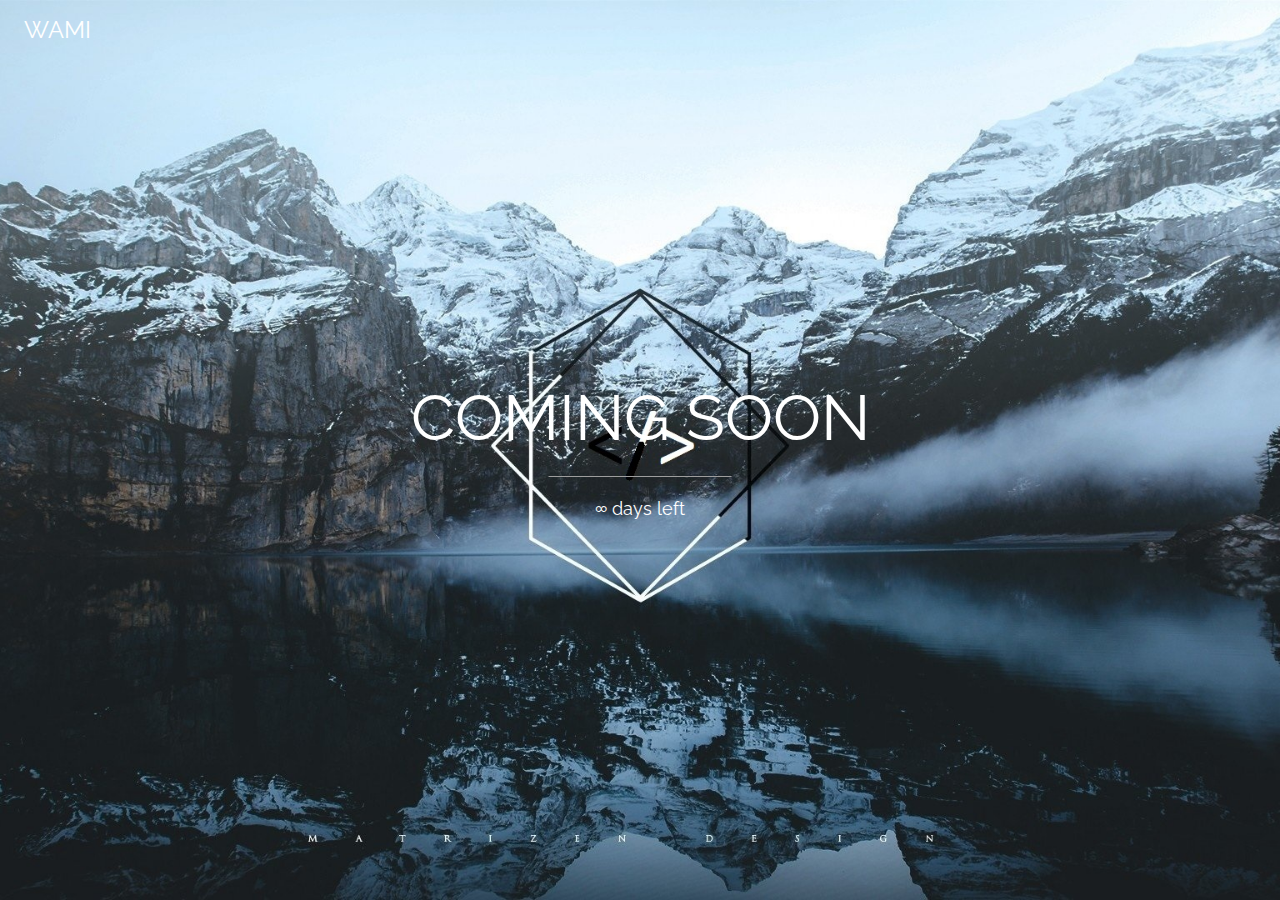
<file: index.html>
<!DOCTYPE html>
<html>
<title>COMING SOON</title>
<meta charset="UTF-8">
<meta name="viewport" content="width=device-width, initial-scale=1">
<link rel="stylesheet" href="https://www.w3schools.com/w3css/4/w3.css">
<link rel="stylesheet" href="https://fonts.googleapis.com/css?family=Raleway">
<style>
body,h1 {font-family: "Raleway", sans-serif}
body, html {height: 100%}
.bgimg {
    background-image: url('./public/images/bg-code-white-black.jpg');
    min-height: 100%;
    background-position: center;
    background-size: cover;
}
</style>
<body>

<div class="bgimg w3-display-container w3-animate-opacity w3-text-white">
  <div class="w3-display-topleft w3-padding-large w3-xlarge">
    WAMI
  </div>
  <div class="w3-display-middle">
    <h1 class="w3-jumbo w3-animate-top">COMING SOON</h1>
    <hr class="w3-border-grey" style="margin:auto;width:40%">
    <p class="w3-large w3-center">∞ days left</p>
  </div>
</div>

</body>
</html>
</file>
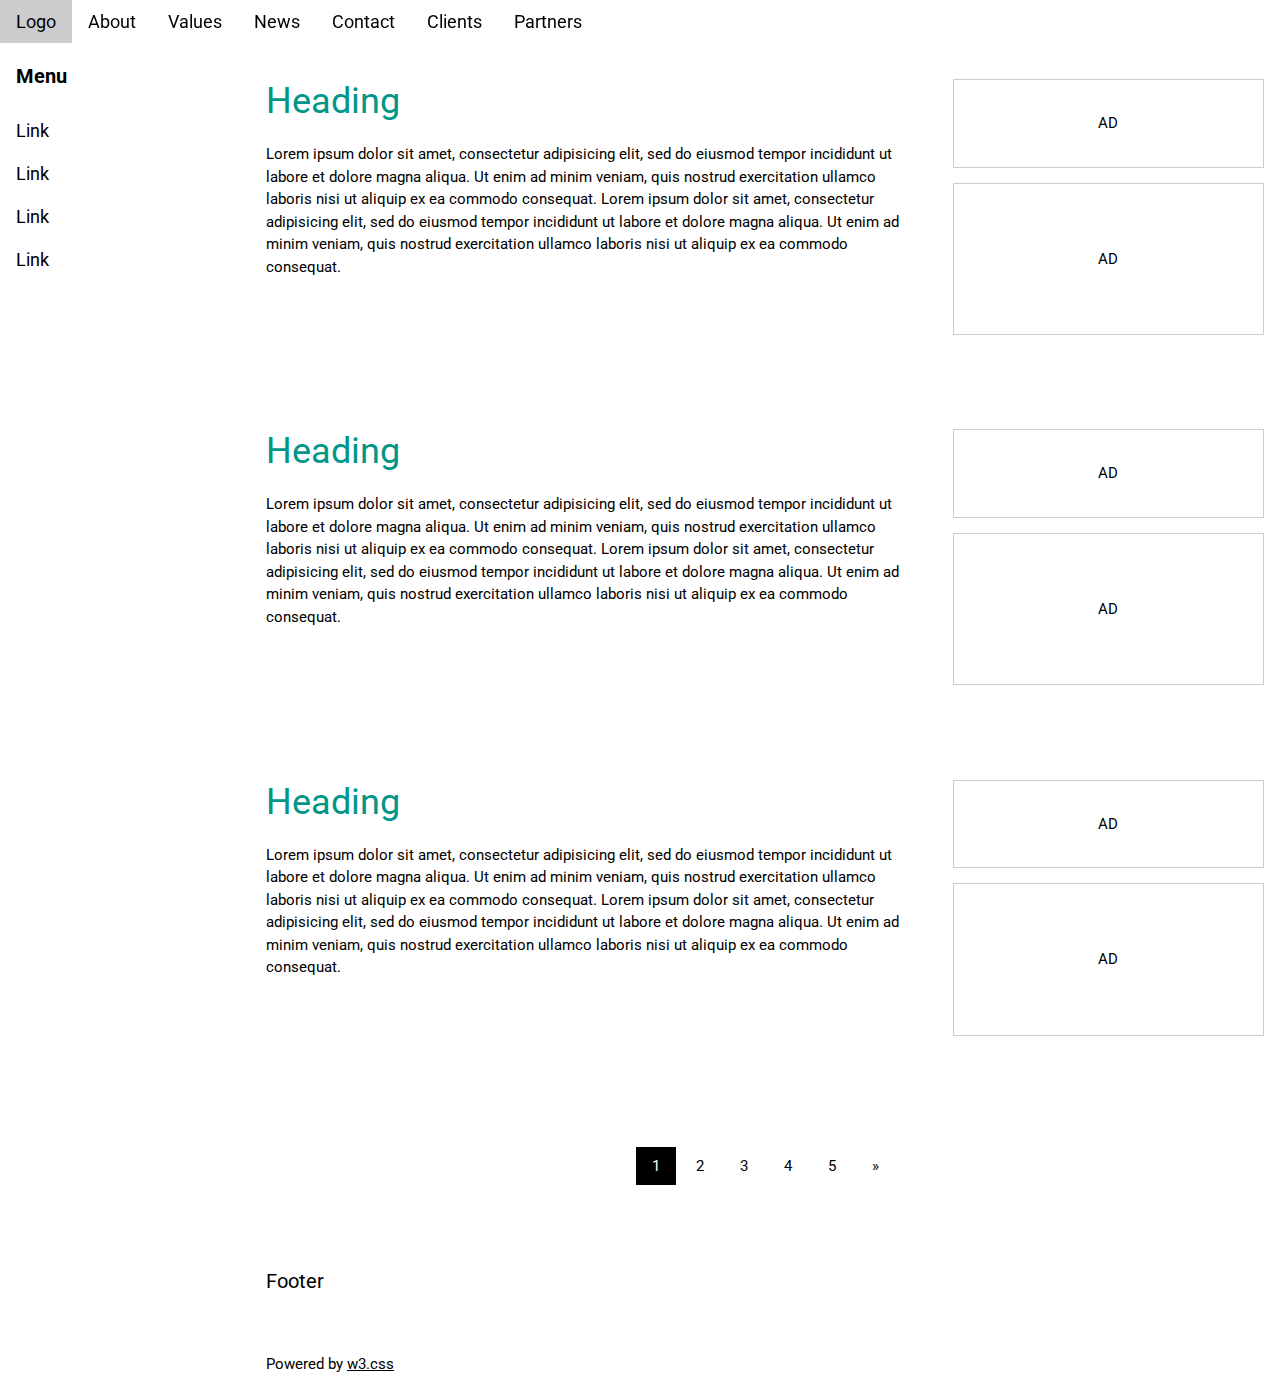
<file: blogs/index.html>
<!DOCTYPE html>
<html>
<title>W3.CSS Template</title>
<meta charset="UTF-8">
<meta name="viewport" content="width=device-width, initial-scale=1">
<link rel="stylesheet" href="https://www.w3schools.com/w3css/4/w3.css">
<link rel="stylesheet" href="https://www.w3schools.com/lib/w3-theme-black.css">
<link rel="stylesheet" href="https://fonts.googleapis.com/css?family=Roboto">
<link rel="stylesheet" href="https://cdnjs.cloudflare.com/ajax/libs/font-awesome/4.7.0/css/font-awesome.min.css">
<style>
html,body,h1,h2,h3,h4,h5,h6 {font-family: "Roboto", sans-serif;}
.w3-sidebar {
  z-index: 3;
  width: 250px;
  top: 43px;
  bottom: 0;
  height: inherit;
}
</style>
<body>

<!-- Navbar -->
<div class="w3-top">
  <div class="w3-bar w3-theme w3-top w3-left-align w3-large">
    <a class="w3-bar-item w3-button w3-right w3-hide-large w3-hover-white w3-large w3-theme-l1" href="javascript:void(0)" onclick="w3_open()"><i class="fa fa-bars"></i></a>
    <a href="#" class="w3-bar-item w3-button w3-theme-l1">Logo</a>
    <a href="#" class="w3-bar-item w3-button w3-hide-small w3-hover-white">About</a>
    <a href="#" class="w3-bar-item w3-button w3-hide-small w3-hover-white">Values</a>
    <a href="#" class="w3-bar-item w3-button w3-hide-small w3-hover-white">News</a>
    <a href="#" class="w3-bar-item w3-button w3-hide-small w3-hover-white">Contact</a>
    <a href="#" class="w3-bar-item w3-button w3-hide-small w3-hide-medium w3-hover-white">Clients</a>
    <a href="#" class="w3-bar-item w3-button w3-hide-small w3-hide-medium w3-hover-white">Partners</a>
  </div>
</div>

<!-- Sidebar -->
<nav class="w3-sidebar w3-bar-block w3-collapse w3-large w3-theme-l5 w3-animate-left" id="mySidebar">
  <a href="javascript:void(0)" onclick="w3_close()" class="w3-right w3-xlarge w3-padding-large w3-hover-black w3-hide-large" title="Close Menu">
    <i class="fa fa-remove"></i>
  </a>
  <h4 class="w3-bar-item"><b>Menu</b></h4>
  <a class="w3-bar-item w3-button w3-hover-black" href="#">Link</a>
  <a class="w3-bar-item w3-button w3-hover-black" href="#">Link</a>
  <a class="w3-bar-item w3-button w3-hover-black" href="#">Link</a>
  <a class="w3-bar-item w3-button w3-hover-black" href="#">Link</a>
</nav>

<!-- Overlay effect when opening sidebar on small screens -->
<div class="w3-overlay w3-hide-large" onclick="w3_close()" style="cursor:pointer" title="close side menu" id="myOverlay"></div>

<!-- Main content: shift it to the right by 250 pixels when the sidebar is visible -->
<div class="w3-main" style="margin-left:250px">

  <div class="w3-row w3-padding-64">
    <div class="w3-twothird w3-container">
      <h1 class="w3-text-teal">Heading</h1>
      <p>Lorem ipsum dolor sit amet, consectetur adipisicing elit, sed do eiusmod tempor incididunt ut labore et dolore magna aliqua. Ut enim ad minim veniam, quis nostrud exercitation ullamco laboris nisi ut aliquip ex ea commodo consequat. Lorem ipsum
        dolor sit amet, consectetur adipisicing elit, sed do eiusmod tempor incididunt ut labore et dolore magna aliqua. Ut enim ad minim veniam, quis nostrud exercitation ullamco laboris nisi ut aliquip ex ea commodo consequat.</p>
    </div>
    <div class="w3-third w3-container">
      <p class="w3-border w3-padding-large w3-padding-32 w3-center">AD</p>
      <p class="w3-border w3-padding-large w3-padding-64 w3-center">AD</p>
    </div>
  </div>

  <div class="w3-row">
    <div class="w3-twothird w3-container">
      <h1 class="w3-text-teal">Heading</h1>
      <p>Lorem ipsum dolor sit amet, consectetur adipisicing elit, sed do eiusmod tempor incididunt ut labore et dolore magna aliqua. Ut enim ad minim veniam, quis nostrud exercitation ullamco laboris nisi ut aliquip ex ea commodo consequat. Lorem ipsum
        dolor sit amet, consectetur adipisicing elit, sed do eiusmod tempor incididunt ut labore et dolore magna aliqua. Ut enim ad minim veniam, quis nostrud exercitation ullamco laboris nisi ut aliquip ex ea commodo consequat.</p>
    </div>
    <div class="w3-third w3-container">
      <p class="w3-border w3-padding-large w3-padding-32 w3-center">AD</p>
      <p class="w3-border w3-padding-large w3-padding-64 w3-center">AD</p>
    </div>
  </div>

  <div class="w3-row w3-padding-64">
    <div class="w3-twothird w3-container">
      <h1 class="w3-text-teal">Heading</h1>
      <p>Lorem ipsum dolor sit amet, consectetur adipisicing elit, sed do eiusmod tempor incididunt ut labore et dolore magna aliqua. Ut enim ad minim veniam, quis nostrud exercitation ullamco laboris nisi ut aliquip ex ea commodo consequat. Lorem ipsum
        dolor sit amet, consectetur adipisicing elit, sed do eiusmod tempor incididunt ut labore et dolore magna aliqua. Ut enim ad minim veniam, quis nostrud exercitation ullamco laboris nisi ut aliquip ex ea commodo consequat.</p>
    </div>
    <div class="w3-third w3-container">
      <p class="w3-border w3-padding-large w3-padding-32 w3-center">AD</p>
      <p class="w3-border w3-padding-large w3-padding-64 w3-center">AD</p>
    </div>
  </div>

  <!-- Pagination -->
  <div class="w3-center w3-padding-32">
    <div class="w3-bar">
      <a class="w3-button w3-black" href="#">1</a>
      <a class="w3-button w3-hover-black" href="#">2</a>
      <a class="w3-button w3-hover-black" href="#">3</a>
      <a class="w3-button w3-hover-black" href="#">4</a>
      <a class="w3-button w3-hover-black" href="#">5</a>
      <a class="w3-button w3-hover-black" href="#">&raquo;</a>
    </div>
  </div>

  <footer id="myFooter">
    <div class="w3-container w3-theme-l2 w3-padding-32">
      <h4>Footer</h4>
    </div>

    <div class="w3-container w3-theme-l1">
      <p>Powered by <a href="https://www.w3schools.com/w3css/default.asp" target="_blank">w3.css</a></p>
    </div>
  </footer>

<!-- END MAIN -->
</div>

<script>
// Get the Sidebar
var mySidebar = document.getElementById("mySidebar");

// Get the DIV with overlay effect
var overlayBg = document.getElementById("myOverlay");

// Toggle between showing and hiding the sidebar, and add overlay effect
function w3_open() {
    if (mySidebar.style.display === 'block') {
        mySidebar.style.display = 'none';
        overlayBg.style.display = "none";
    } else {
        mySidebar.style.display = 'block';
        overlayBg.style.display = "block";
    }
}

// Close the sidebar with the close button
function w3_close() {
    mySidebar.style.display = "none";
    overlayBg.style.display = "none";
}
</script>

</body>
</html>
</file>
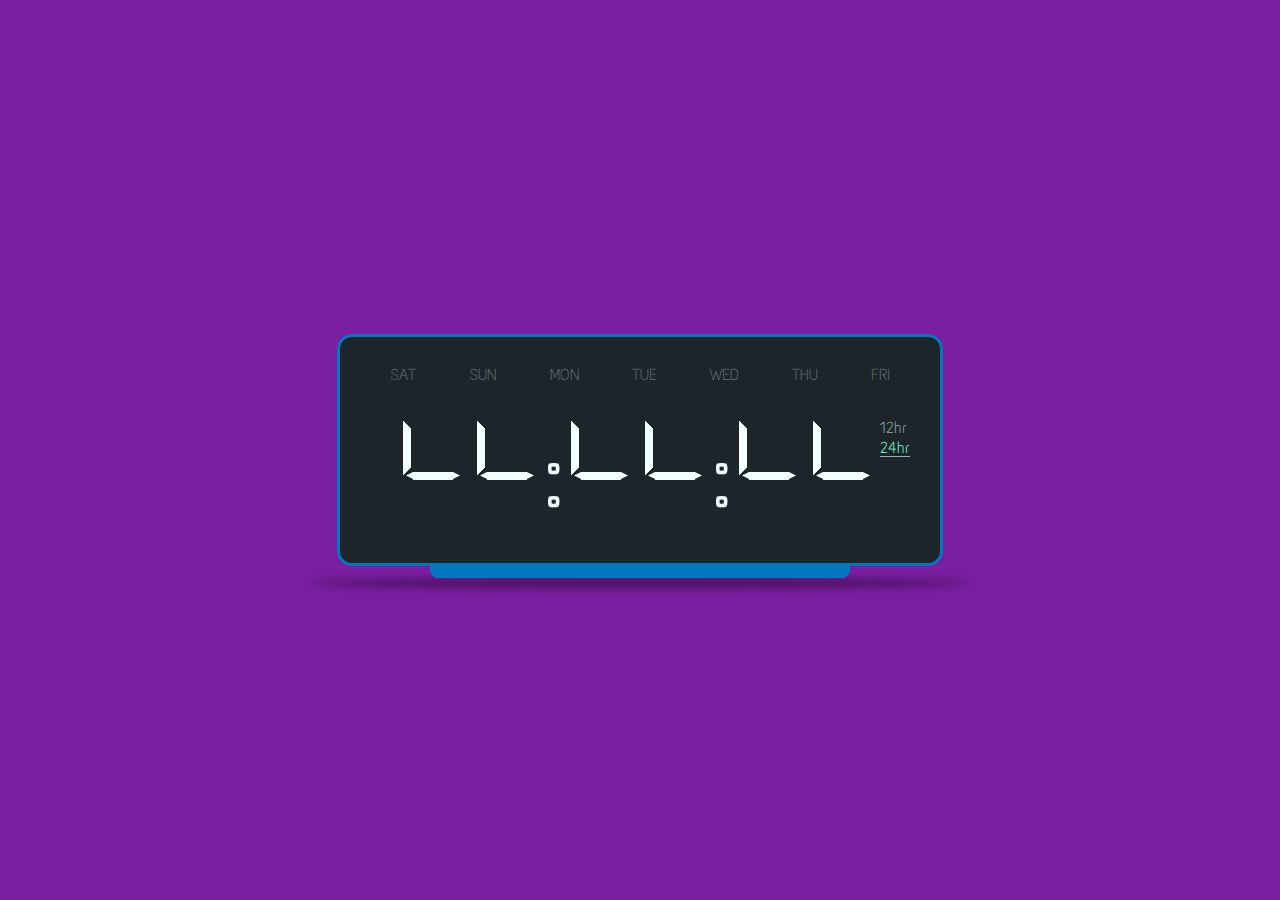
<file: timer.html>
<html>
<head>
        <link href="https://fonts.googleapis.com/css?family=Orbitron|Text+Me+One" rel="stylesheet">
        <style>
        /* Css Reset */

html, body, div, span, applet, object, iframe,
h1, h2, h3, h4, h5, h6, p, blockquote, pre,
a, abbr, acronym, address, big, cite, code,
del, dfn, em, img, ins, kbd, q, s, samp,
small, strike, strong, sub, sup, tt, var,
b, u, i, center,
dl, dt, dd, ol, ul, li,
fieldset, form, label, legend,
table, caption, tbody, tfoot, thead, tr, th, td,
article, aside, canvas, details, embed, 
figure, figcaption, footer, header, hgroup, 
menu, nav, output, ruby, section, summary,
time, mark, audio, video {
    margin: 0;
    padding: 0;
    border: 0;
    font-size: 100%;
    font: inherit;
    vertical-align: baseline;
}
/* HTML5 display-role reset for older browsers */
article, aside, details, figcaption, figure, 
footer, header, hgroup, menu, nav, section {
    display: block;
}
body {
    line-height: 1;
}
ol, ul {
    list-style: none;
}
blockquote, q {
    quotes: none;
}
blockquote:before, blockquote:after,
q:before, q:after {
    content: '';
    content: none;
}
table {
    border-collapse: collapse;
    border-spacing: 0;
}

/* Css Code */

body{
    background-color: #7B1FA2;
    font-family: 'Text Me One', sans-serif;
}

.container{
    width: 90%;
    max-width: 1400px;
    position: absolute;
    top: 50%;
    left: 50%;
    transform: translate(-50%,-50%);
    display: flex;
    justify-content: center;
}

.ClockHolder{
    width: 500px;
    background-color: #1b252a;
    padding: 30px 50px;
    border-radius: 15px;
    border: 3px solid #0277BD;
    position: relative;
}

.ClockHolder::after{
    content: " ";
    position: absolute;
    bottom: -15px;
    left: 50%;
    width: 70%;
    height: 15px;
    background-color: #0277bd;
    transform: translate(-50%,0);
    border-radius: 3px 3px 8px 8px;
}

.ClockHolder::before{

}

.WeekDays{
    display: flex;
    width: 100%;
    justify-content: space-between;
    text-transform: uppercase;
    color: #646c72;
    cursor: default;
}

.WeekDays .active{
    color: aliceblue;
    position: relative;
}

.WeekDays .active::after{
    content: "";
    position: absolute;
    bottom: -3px;
    left: 0;
    height: 2px;
    width: 100%;
    background-color: aliceblue;
}

.Numbers,
.TimeHolder{
    display: flex;
    justify-content: space-around;
    width: 100%;
    padding: 20px 0 5px;
    align-items: flex-end;
}

.NumberHolder{
    position: relative;
    width: 60px;
    height: 95px;
}

.d1 , .d2 , .d3 , .d4 , .d5 , .d6 , .d7{
    width: 8px;
    height: 40px;
    background-color: azure;
    position: absolute;
}

.d1::after , .d2::after , .d3::after , .d4::after , .d5::after , .d6::after , .d7::after{
    content: "";
    position: absolute;
    background-color: azure;
    width: 7px;
    height: 7px;
    top: -7px;
    left: 0;
    clip-path: polygon(0 0, 0% 100%, 100% 100%);
}


.d1::before , .d2::before , .d3::before , .d4::before , .d5::before , .d6::before , .d7::before{
    content: "";
    position: absolute;
    background-color: azure;
    width: 7px;
    height: 7px;
    bottom: -7px;
    left: 0;
    clip-path: polygon(0 0, 100% 0, 0 100%);
}
.d7{
    top: 50%;
    left: 50%;
    transform: translate(-50%,-50%) rotate(90deg);
}

.d7::before{
    clip-path: polygon(0 0, 100% 0, 50% 100%);
}

.d7::after{
    clip-path: polygon(0 100%, 100% 100%, 50% 0);
}

@keyframes From01{
    from{
        top: 0;
        left: 0;
    }
    to{
        top: 0;
        left: calc( 100% - 7px );
        transform: rotate(180deg);
    }
}
@keyframes From02{
    from{
        bottom: 0;
        left: 0;
    }
    to{
        bottom: 0;
        left: calc(100% - 7px);
        transform: rotate(180deg);
    }
}
@keyframes From05{
    from{
        top: -22px;
        left: 7px;
        transform: rotate(90deg) translate(-50%,-50%);
    }
    to{
        top: 0;
        left: calc(100% - 7px);
        transform: rotate(180deg);
    }
}
@keyframes From06{
    from{
        bottom: -22px;
        left: 7px;
        transform: rotate(-90deg) translate(-50%,50%);
    }
    to{
        bottom: 0;
        left: calc(100% - 7px);
        transform: rotate(180deg) translate(0,0);
    }
}
.TimeOptions{
    display: flex;
    flex-direction: column;
    color: aliceblue;
}

.Numbers>span{
    font-size: 100px;
    color: aliceblue;
}

.NumberHolder{
    margin: 0 7px;    
}

.Formats span{
    display: none;
    color: aliceblue;
    font-size: 2em;
    cursor: default;
}

.Formats .active{
    display: block;
}

.Type{
    display: flex;
    flex-direction: column;
    color: #98afaf;
}

.Type span{
    position: relative;
    margin: 2px 0;
    cursor: pointer;
}

.Type span::before{
    content: "";
    position: absolute;
    bottom: -1px;
    left: 0;
    width: 0;
    height: 1px;
    background-color: #98afaf;
    transition: all .4s ease;
}

.Type span:hover::before{
    width: 100%;
}

.TimeFormat{
    display: flex;
    flex-direction: column;
    justify-content: space-between;
    height: 110px;
}

.Type .active{
    color: aquamarine;    
}

.Type .active::after{
    content: "\f053";
    font-weight: 900;
    font-family: "Font Awesome 5 Free";
    position: absolute;
    top: 50%;
    right: -20px;
    transform: translate(-50%,-50%);
}

.Type .active::before{
    width: 100%;
}

.TimeOptions i{
    margin: 10px 3px;
    position: relative;
    cursor: pointer;
}

.TimeOptions i::after {
    display: block;
    opacity: 0;
    pointer-events: none;
    position: absolute;
    background: #fff;
    color: #646464;
    content: attr(data-title);
    font-size: 12px;
    padding: 3px 11px;
    top: -45%;
    left: 50%;
    white-space: nowrap;
    transform: translate(-50%,-50%) scale3d(.2,.2,1);
    transition: all .35s ease-in-out;
    line-height: initial;
    border-radius: 100px;
    z-index: 20;
}

.control{
    display: none;
    color: #F0FFFF;
    position: relative;
    margin-left: 10px
}

.control span{
    position: relative;
    cursor: pointer;
    text-align: center;
    display: none;
    margin-bottom: 20px;
}

.control .Pause{
    display: none;
}
.control span.active{
    display: block;
}

.control span i{
    margin-bottom: 5px;
}

.TimeOptions i:hover::after {
    opacity: 1;
    transform: translate(-50%,-50%) scale3d(1,1,1);
}

.StopWatch .Type,.StopWatch .Formats,.Alarm .Type,.Alarm .Formats{
    display: none;
}

.StopWatch .control,.Alarm .control{
    display: block;
}

.ClockHolder::before{
    content: "";
    position: absolute;
    width: 110%;
    height: 10px;
    background-color: #00000077;
    bottom: -25px;
    left: -5%;
    border-radius: 100%;
    filter: blur(5px);
}

.AlarmInput{
    display: none;
}

.AlarmInput input{
    height: 100px;
    font-size: 100px;
    max-width: 400px;
    font-family: 'Orbitron', sans-serif;
    background-color: #1b252a;
    border: none;
    padding: 5px 20px;
    color: azure;
    letter-spacing: 5px;
    position: relative;
}

.AlarmInput input:focus{
    border: 1px solid #fff;
}

.Alarm .AlarmInput{
    display: block;
}
.Alarm .AlarmInput.DisNone{
    display: none;
}

.AlarmInput input::-webkit-input-placeholder { /* Chrome/Opera/Safari */
    font-size: 30px;
}
.AlarmInput input::-moz-placeholder { /* Firefox 19+ */
    font-size: 30px;
}
.AlarmInput input:-ms-input-placeholder { /* IE 10+ */
    font-size: 30px;
}
.AlarmInput input:-moz-placeholder { /* Firefox 18- */
    font-size: 30px;
}

.show1 .d1{
    animation: From01 .35s ease 1 forwards;
}
.show1 .d2{
    animation: From02 .35s ease 1 forwards;
}
.show1 .d3{
    top: 0;
    left: calc( 100% - 7px );
    transform: rotate(180deg);
}
.show1 .d4{
    bottom: 0;
    left: calc(100% - 7px);
    transform: rotate(180deg);
}

.show1 .d5{
    animation: From05 .35s ease 1 forwards;
}
.show1 .d6{
    animation: From06 .35s ease 1 forwards;
}
.show1 .d7{
    opacity: 0;
}

.show2 .d1{
    top: 0;
    left: calc( 100% - 7px );
    transform: rotate(180deg);
}
.show2 .d2{
    animation: From12 .35s ease 1 forwards;
}
.show2 .d3{
    top: 0;
    left: calc( 100% - 7px );
    transform: rotate(180deg);
}
.show2 .d4{
    animation: From16 .35s ease 1 forwards;
}
.show2 .d5{
    animation: From15 .35s ease 1 forwards;
}
.show2 .d6{
    animation: From16 .35s ease 1 forwards;
}
.show2 .d7{
    opacity: 1;
    transition: opacity .35s ease;
}

@keyframes From12{
    from{
        bottom: 0;
        left: calc(100% - 7px);
        transform: rotate(180deg);
    }
    to{
        bottom: 0;
        left: 0;
    }
}
@keyframes From15{
    from{
        top: 0;
        left: calc(100% - 7px);
        transform: rotate(180deg);
    }
    to{
        top: -22px;
        left: 7px;
        transform: rotate(90deg) translate(-50%,-50%);
    }
}
@keyframes From16{
    from{
        bottom: 0;
        left: calc(100% - 7px);
        transform: rotate(180deg) translate(0,0);
    }
    to{
        bottom: -22px;
        left: 7px;
        transform: rotate(-90deg) translate(-50%,50%);
    }
}
.show3 .d1{
    top: 0;
    left: calc( 100% - 7px );
    transform: rotate(180deg);
}
.show3 .d2{
    animation: From22 .35s ease 1 forwards;
}
.show3 .d3{
    top: 0;
    right: 0;
    transform: rotate(180deg);
}
.show3 .d4{
    animation: From24 .35s ease 1 forwards;
}

.show3 .d5{
    top: -22px;
    left: 7px;
    transform: rotate(90deg) translate(-50%,-50%);
}
.show3 .d6{
    animation: From24 .35s ease 1 forwards;
}
.show3 .d7{
    opacity: 1;
    transition: opacity .35s ease;
}

@keyframes From22{
    from{
        bottom: 0;
        left: 0;
    }
    to{
        bottom: -22px;
        left: 7px;
        transform: rotate(-90deg) translate(-50%,50%);
    }
}
@keyframes From24{
    from{
        bottom: -22px;
        left: 7px;
        transform: rotate(-90deg) translate(-50%,50%);
    }
    to{
        bottom: 0;
        right: 0;
        transform: rotate(180deg) translate(0,0);
    }
}
.show4 .d1{
    animation: From31 .35s ease 1 forwards;
}
.show4 .d2{
    top: 0;
    right: 0;
    transform: rotate(180deg);
}
.show4 .d3{
    top: 0;
    right: 0;
    transform: rotate(180deg);
}
.show4 .d4{
    bottom: 0;
    right: 0;
    transform: rotate(180deg);
}

.show4 .d5{
    animation: From31 .35s ease 1 forwards;
}
.show4 .d6{
    animation: From36 .35s ease 1 forwards;
}
.show4 .d7{
    opacity: 1;
    transition: opacity .35s ease;
}

@keyframes From31{
    from{
        top: -22px;
        left: 7px;
        transform: rotate(90deg) translate(-50%,-50%);
    }
    to{
        top: 0;
        left: 0;
    }
}
@keyframes From32{
    from{
        bottom: 0;
        left: 0;
    }
    to{
        bottom: -22px;
        left: 7px;
        transform: rotate(-90deg) translate(-50%,50%);
    }
}
@keyframes From36{
    from{
        bottom: -22px;
        left: 7px;
        transform: rotate(-90deg) translate(-50%,50%);
    }
    to{
        bottom: 0;
        right: 0;
        transform: rotate(180deg) translate(0,0);
    }
}
.show5 .d1{
    top: 0;
    left: 0;
}
.show5 .d2{
    bottom: 0;
    right: 0;
    transform: rotate(180deg);
}
.show5 .d3{
    animation: From43 .35s ease 1 forwards;
}
.show5 .d4{
    bottom: 0;
    right: 0;
    transform: rotate(180deg);
}

.show5 .d5{
    animation: From43 .35s ease 1 forwards;
}
.show5 .d6{
    animation: From46 .35s ease 1 forwards;
}
.show5 .d7{
    opacity: 1;
    transition: opacity .35s ease;
}

@keyframes From43{
    from{
        top: 0;
        right: 0;
        transform: rotate(180deg) translate(0,0);
    }
    to{
        top: -22px;
        left: 7px;
        transform: rotate(90deg) translate(-50%,-50%);
    }
}
@keyframes From42{
    from{
        bottom: 0;
        left: 0;
    }
    to{
        bottom: -22px;
        left: 7px;
        transform: rotate(-90deg) translate(-50%,50%);
    }
}
@keyframes From46{
    from{
        bottom: 0;
        right: 0;
        transform: rotate(180deg) translate(0,0);
    }
    to{
        bottom: -22px;
        left: 7px;
        transform: rotate(-90deg) translate(-50%,50%);
    }
}
.show6 .d1{
    top: 0;
    left: 0;
}
.show6 .d2{
    animation: From52 .35s ease 1 forwards;
}
.show6 .d3{
    bottom: 0;
    right: 0;
    transform: rotate(180deg);
}
.show6 .d4{
    bottom: 0;
    right: 0;
    transform: rotate(180deg);
}

.show6 .d5{
    top: -22px;
    left: 7px;
    transform: rotate(90deg) translate(-50%,-50%);
}
.show6 .d6{
    bottom: -22px;
    left: 7px;
    transform: rotate(-90deg) translate(-50%,50%);
}
.show6 .d7{
    opacity: 1;
    transition: opacity .35s ease;
}

@keyframes From52{
    from{
        bottom: -22px;
        left: 7px;
        transform: rotate(-90deg) translate(-50%,50%);
    }
    to{
        bottom: 0;
        left: 0;
    }
}
.show7 .d1{
    animation: From61 .35s ease 1 forwards;
}
.show7 .d2{
    animation: From62 .35s ease 1 forwards;
}
.show7 .d3{
    animation: From63 .35s ease 1 forwards;
}
.show7 .d4{
    bottom: 0;
    right: 0;
    transform: rotate(180deg);
}

.show7 .d5{
    top: -22px;
    left: 7px;
    transform: rotate(90deg) translate(-50%,-50%);
}
.show7 .d6{
    animation: From66 .35s ease 1 forwards;
}
.show7 .d7{
    opacity: 0;
    transition: opacity .35s ease;
}

@keyframes From61{
    from{
        top: 0;
        left: 0;
    }
    to{
        top: 0;
        right: 0;
        transform: rotate(180deg);
    }
}
@keyframes From63{
    from{
        top: -22px;
        left: 7px;
        transform: rotate(90deg) translate(-50%,-50%);
    }
    to{
        top: 0;
        right: 0;
        transform: rotate(180deg);
    }
}
@keyframes From62{
    from{
        bottom: 0;
        left: 0;
    }
    to{
        bottom: 0;
        right: 0;
        transform: rotate(180deg);
    }
}

@keyframes From66{
    from{
        bottom: -22px;
        left: 7px;
        transform: rotate(-90deg) translate(-50%,50%);
    }
    to{
        bottom: 0;
        right: 0;
        transform: rotate(180deg);
    }
}
.show8 .d1{
    animation: From71 .35s ease 1 forwards;
}
.show8 .d2{
    animation: From72 .35s ease 1 forwards;
}
.show8 .d3{
    top: 0;
    right: 0;
    transform: rotate(180deg);
}
.show8 .d4{
    bottom: 0;
    right: 0;
    transform: rotate(180deg);
}

.show8 .d5{
    top: -22px;
    left: 7px;
    transform: rotate(90deg) translate(-50%,-50%);
}
.show8 .d6{
    animation: From76 .35s ease 1 forwards;
}
.show8 .d7{
    opacity: 1;
    transition: opacity .35s ease;
}

@keyframes From71{
    from{
        top: -22px;
        left: 7px;
        transform: rotate(90deg) translate(-50%,-50%);
    }
    to{
        top: 0;
        left: 0;
    }
}
@keyframes From72{
    from{
        bottom: 0;
        right: 0;
        transform: rotate(180deg);
    }
    to{
        bottom: 0;
        left: 0;
    }
}

@keyframes From76{
    from{
        bottom: 0;
        right: 0;
        transform: rotate(180deg);
    }
    to{
        bottom: -22px;
        left: 7px;
        transform: rotate(-90deg) translate(-50%,50%);
    }
}

.show9 .d1{
    top: 0;
    left: 0;
}
.show9 .d2{
    animation: From82 .35s ease 1 forwards;
}
.show9 .d3{
    top: 0;
    right: 0;
    transform: rotate(180deg);
}
.show9 .d4{
    bottom: 0;
    right: 0;
    transform: rotate(180deg);
}

.show9 .d5{
    top: -22px;
    left: 7px;
    transform: rotate(90deg) translate(-50%,-50%);
}
.show9 .d6{
    bottom: -22px;
    left: 7px;
    transform: rotate(-90deg) translate(-50%,50%);
}
.show9 .d7{
    opacity: 1;
    transition: opacity .35s ease;
}

@keyframes From82{
    from{
        bottom: 0;
        left: 0;
    }
    to{
        bottom: -22px;
        left: 7px;
        transform: rotate(-90deg) translate(-50%,50%);
    }
}

.show0 .d1{
    top: 0;
    left: 0;
}
.show0 .d2{
    animation: From92 .35s ease 1 forwards;
}
.show0 .d3{
    top: 0;
    right: 0;
    transform: rotate(180deg);
}
.show0 .d4{
    bottom: 0;
    right: 0;
    transform: rotate(180deg);
}

.show0 .d5{
    top: -22px;
    left: 7px;
    transform: rotate(90deg) translate(-50%,-50%);
}
.show0 .d6{
    bottom: -22px;
    left: 7px;
    transform: rotate(-90deg) translate(-50%,50%);
}
.show0 .d7{
    opacity: 0;
    transition: opacity .35s ease;
}

@keyframes From92{
    from{
        bottom: -22px;
        left: 7px;
        transform: rotate(-90deg) translate(-50%,50%);
    }
    to{
        bottom: 0;
        left: 0;
    }
}

.BgAnimation{
    animation: Colors .35s ease infinite alternate;
}


@keyframes Colors{
    0%{
        background-color: #7B1FA2;
    }
    100%{
        background-color: red;
    }
}
        </style>
</head>
        <div class="container">

            <div class="ClockHolder">

                <div class="WeekDays">
                    <span>sat</span>
                    <span>sun</span>
                    <span>mon</span>
                    <span>tue</span>
                    <span>wed</span>
                    <span>thu</span>
                    <span>fri</span>
                </div>

                <div class="TimeHolder">

                    <div class="TimeOptions">

                        <i class="fas fa-clock" data-title="Time"></i>
                        <i class="fas fa-stopwatch" data-title="StopWatch"></i>
                        <i class="far fa-clock" data-title="CountDown"></i>

                    </div>

                    <div class="Numbers">

                        <div class="NumberHolder H1">

                            <span class="d1"></span>
                            <span class="d2"></span>
                            <span class="d3"></span>
                            <span class="d4"></span>
                            <span class="d5"></span>
                            <span class="d6"></span>
                            <span class="d7"></span>

                        </div>

                        <div class="NumberHolder H2">

                            <span class="d1"></span>
                            <span class="d2"></span>
                            <span class="d3"></span>
                            <span class="d4"></span>
                            <span class="d5"></span>
                            <span class="d6"></span>
                            <span class="d7"></span>

                        </div>

                        <span>:</span>

                        <div class="NumberHolder M1">

                            <span class="d1"></span>
                            <span class="d2"></span>
                            <span class="d3"></span>
                            <span class="d4"></span>
                            <span class="d5"></span>
                            <span class="d6"></span>
                            <span class="d7"></span>

                        </div>

                        <div class="NumberHolder M2">

                            <span class="d1"></span>
                            <span class="d2"></span>
                            <span class="d3"></span>
                            <span class="d4"></span>
                            <span class="d5"></span>
                            <span class="d6"></span>
                            <span class="d7"></span>

                        </div>

                        <span>:</span>

                        <div class="NumberHolder S1">

                            <span class="d1"></span>
                            <span class="d2"></span>
                            <span class="d3"></span>
                            <span class="d4"></span>
                            <span class="d5"></span>
                            <span class="d6"></span>
                            <span class="d7"></span>

                        </div>

                        <div class="NumberHolder S2">

                            <span class="d1"></span>
                            <span class="d2"></span>
                            <span class="d3"></span>
                            <span class="d4"></span>
                            <span class="d5"></span>
                            <span class="d6"></span>
                            <span class="d7"></span>

                        </div>


                    </div>

                    <div class="AlarmInput">
                        <input type="number" placeholder="Enter Seconds">
                    </div>

                    <div class="TimeFormat">

                        <div class="Type">
                            <span>12hr</span>
                            <span class="active">24hr</span>
                        </div>

                        <div class="Formats">
                            <span>am</span>
                            <span>pm</span>
                        </div>

                        <div class="control">

                            <span class="Start active"><i class="fas fa-play"></i>Start</span>
                            <span class="Pause"><i class="fas fa-pause"></i>Pause</span>
                            <span class="Stop active"><i class="fas fa-stop"></i>Stop</span>

                        </div>

                    </div>

                </div>

            </div>

        </div>

<script>

        var Format = 1,
            TimeHolder = 0,
            StopChecker = 0;

        function resetTimer(){
            $('.S1').removeClass().addClass('NumberHolder S1 show0' );
            $('.S2').removeClass().addClass('NumberHolder S2 show0' );

            $('.M1').removeClass().addClass('NumberHolder M1 show0' );
            $('.M2').removeClass().addClass('NumberHolder M2 show0' );

            $('.H1').removeClass().addClass('NumberHolder H1 show0' );
            $('.H2').removeClass().addClass('NumberHolder H2 show0' );
        }

        function SetDay(DD) {
            $(".WeekDays span:nth-child(" + ((DD + 2) % 7) + ")").addClass('active');
        };

        function Run24hr(S1,S2,M1,M2,H1,H2){

            $('.S1').removeClass().addClass('NumberHolder S1 show' + S1 );
            $('.S2').removeClass().addClass('NumberHolder S2 show' + S2 );

            $('.M1').removeClass().addClass('NumberHolder M1 show' + M1 );
            $('.M2').removeClass().addClass('NumberHolder M2 show' + M2 );

            $('.H1').removeClass().addClass('NumberHolder H1 show' + H1 );
            $('.H2').removeClass().addClass('NumberHolder H2 show' + H2 );
        };

        function Run12hr(S1,S2,M1,M2,HH){

            if(HH>12){
                HH = HH -12;
                $(".Formats span:nth-child(2)").addClass('active');
            } else{
                $(".Formats span:nth-child(1)").addClass('active');
            };
            var H1 = Math.floor(HH/10),
                H2 = HH%10;

            $('.S1').removeClass().addClass('NumberHolder S1 show' + S1 );
            $('.S2').removeClass().addClass('NumberHolder S2 show' + S2 );

            $('.M1').removeClass().addClass('NumberHolder M1 show' + M1 );
            $('.M2').removeClass().addClass('NumberHolder M2 show' + M2 );

            if(H1===0){
                $('.H1').fadeOut(0);
            }else{
                $('.H1').fadeIn().removeClass().addClass('NumberHolder H1 show' + H1 );
            }
            $('.H2').removeClass().addClass('NumberHolder H2 show' + H2 );
        };

        function Stopwatch(TimeHolder){

            var HH = Math.floor( TimeHolder/3600),
                MM = Math.floor( (TimeHolder - (HH*3600)) / 60 ),
                SS = Math.floor( TimeHolder - HH*3600 - MM*60 );

            var S1 = Math.floor(SS/10),
                S2 = SS%10,
                M1 = Math.floor(MM/10),
                M2 = MM%10,
                H1 = Math.floor(HH/10),
                H2 = HH%10;

            Run24hr(S1,S2,M1,M2,H1,H2);
        };

        function update_time(){

            var dt = new Date(),
                HH = dt.getHours(),
                MM = dt.getMinutes(),
                SS = dt.getSeconds(),
                DD = dt.getDay();
            SetDay(DD);

            var S1 = Math.floor(SS/10),
                S2 = SS%10,
                M1 = Math.floor(MM/10),
                M2 = MM%10,
                H1 = Math.floor(HH/10),
                H2 = HH%10;

            if(Format===1){
                Run24hr(S1,S2,M1,M2,H1,H2);
            } else if (Format===2){
                Run12hr(S1,S2,M1,M2,HH);
            } else if (Format===3 && StopChecker === 0){
                TimeHolder++;
                Stopwatch(TimeHolder);
            } else if (Format===4 && StopChecker === 0){
                TimeHolder--;
                if(TimeHolder===0){
                    AlarmOut();
                } else {
                    Stopwatch(TimeHolder);
                }
            };



            setTimeout(update_time,1000);

        };


        $('.Type span').on('click',function(){
            $('.Type .active').removeClass('active');
            $(this).addClass('active');
            var T = $(this).html();
            if(T==='24hr'){
                Format = 1;
                $('.H1').fadeIn();
                $('.Formats span').removeClass('active');

            } else {
                Format = 2;
            }
        });

        $('.fa-stopwatch').on('click',function(){
            $('body').removeClass('BgAnimation');
            $('.H1').fadeIn();
            if( !($('.TimeHolder').hasClass('StopWatch')) )
            {
                Format = 3;
                resetTimer();
                StopChecker = 1;
                $('.TimeHolder').removeClass().addClass('TimeHolder StopWatch');
                $('.Numbers').fadeIn(0);
                $('.Pause').removeClass('active');
                $('.Start').addClass('active');
                TimeHolder = 0;
            }
        });

        $('.Start').on('click',function(){
            $('body').removeClass('BgAnimation');
            if(Format===3){
                StopChecker = 0;
                $(this).removeClass('active');
                $('.Pause').addClass('active');
            } else if(Format===4){
                TimeHolder = $('.AlarmInput input').val();
                if(TimeHolder>0){
                    StopChecker = 0;
                    resetTimer();
                    $(this).removeClass('active');
                    $('.Pause').addClass('active');
                    $('.AlarmInput').addClass('DisNone');
                    $('.Numbers').fadeIn(0);
                }
            }
        });

        $('.Pause').on('click',function(){
            StopChecker = 1;
            $(this).removeClass('active');
            $('.Start').addClass('active');
        });

        $('.Stop').on('click',function(){
            $('body').removeClass('BgAnimation');
            if(Format===3){
                StopChecker = 1;
                TimeHolder = 0;
                resetTimer();
                $('.Pause').removeClass('active');
                $('.Start').addClass('active');
            } else if(Format===4){
                resetTimer();
                StopChecker = 1;
                $('.AlarmInput').removeClass('DisNone');
                $('.Numbers').fadeOut(0);
                $('.AlarmInput input').val("");
                $('.Pause').removeClass('active');
                $('.Start').addClass('active');
            }
        });

        $('.fas.fa-clock').on('click',function(){
            $('body').removeClass('BgAnimation');

            if( ( $('.Type .active').html() ) === '12hr' ){
                Format=2;
            } else {
                Format=1;
            }

            StopChecker = 0;
            $('.TimeHolder').removeClass().addClass('TimeHolder');
            $('.Numbers').fadeIn(0);
        });


        $('.far.fa-clock').on('click',function(){
            $('body').removeClass('BgAnimation');
            $('.H1').fadeIn();
            if( !($('.TimeHolder').hasClass('Alarm')) )
            {
                $('.TimeHolder').removeClass().addClass('TimeHolder Alarm');
                Format = 4;
                resetTimer();
                StopChecker = 1;
                $('.AlarmInput').removeClass('DisNone');
                $('.TimeHolder').addClass('Alarm');
                $('.Numbers').fadeOut(0);
                $('.Pause').removeClass('active');
                $('.Start').addClass('active');
            }
        });

        // Alarm Out
        function AlarmOut(){
            $('body').addClass('BgAnimation');
            resetTimer();
            StopChecker = 1;
        }


        update_time();

</script>
</html>
</file>
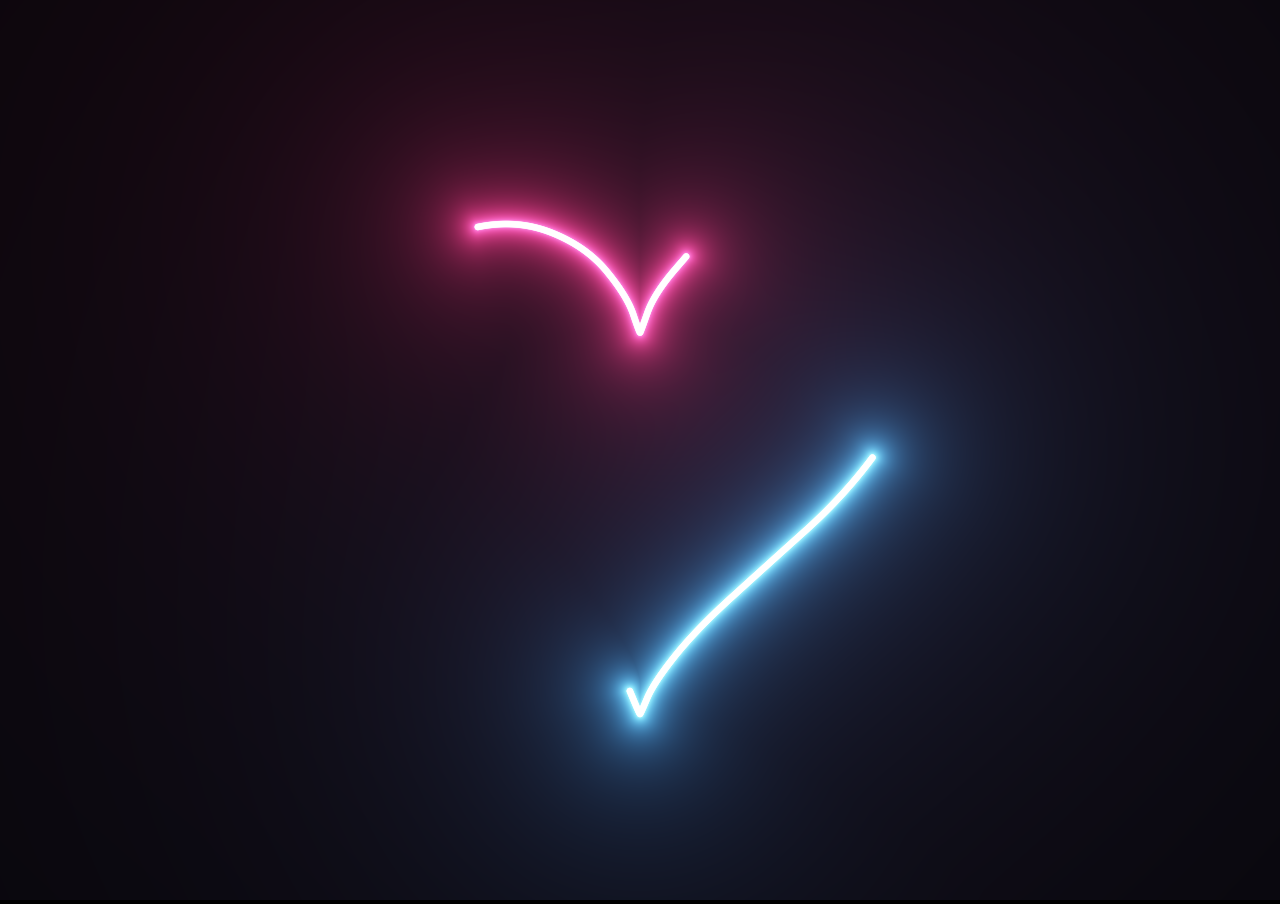
<file: 2010/leon-heart.html>
<!DOCTYPE html>
<html lang="en">

<head>
    <meta charset="UTF-8">
    <meta name="viewport" content="width=device-width, initial-scale=1.0">
    <meta http-equiv="X-UA-Compatible" content="ie=edge">
    <title>Document</title>
    <style>
        body {
            background-color: #000;
            margin: 0;
            overflow: hidden;
            background-repeat: no-repeat;
        }
    </style>
</head>

<body>
    <canvas id="canvas" width="1400" height="600"></canvas>

    <script src="leonheart.js"></script>
</body>
</html>
</file>
